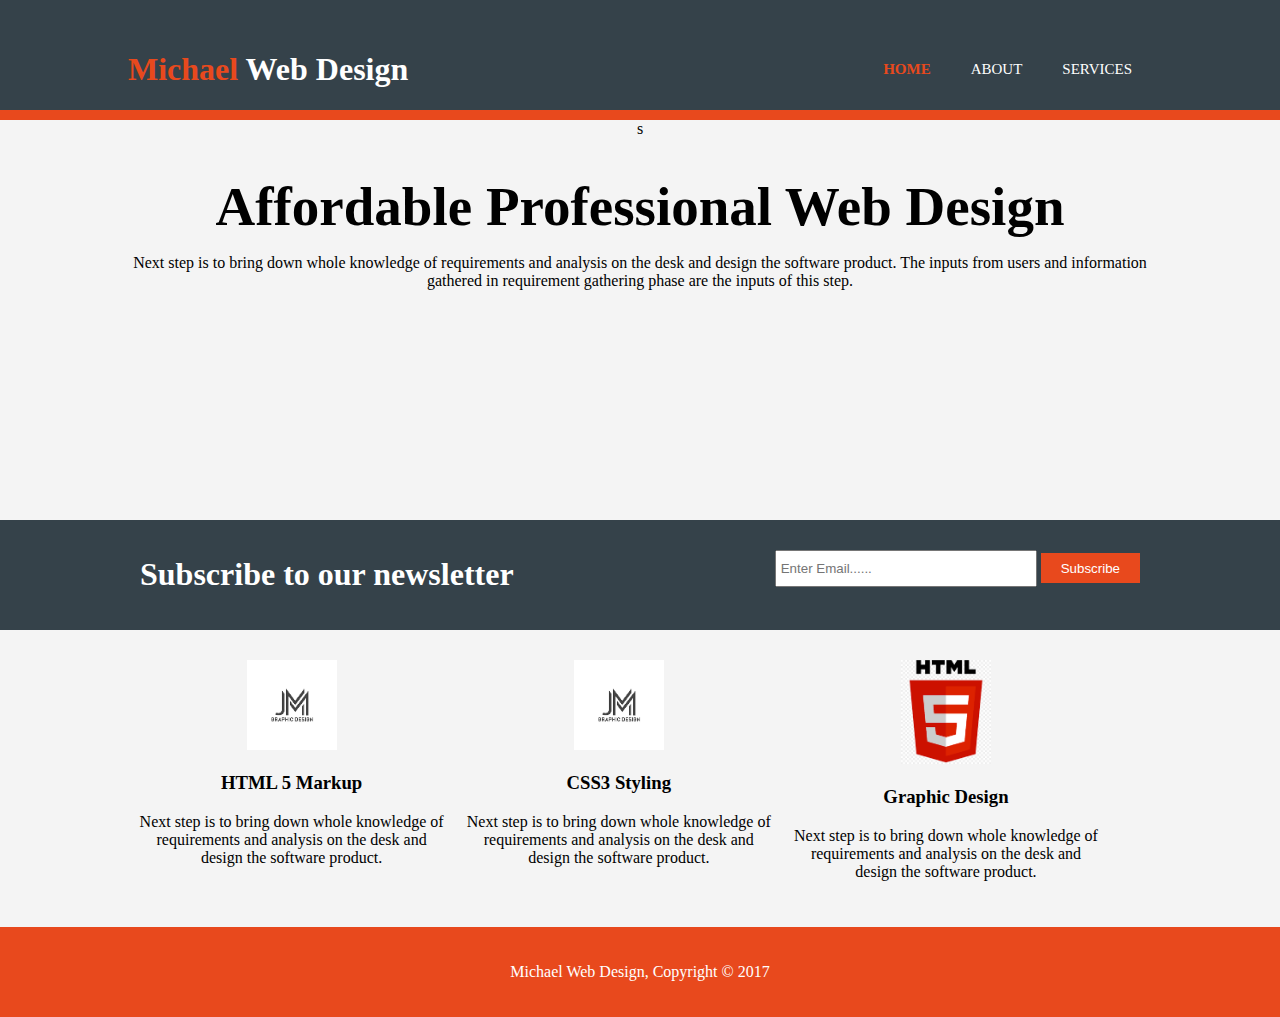
<file: projects/acme/index.html>
<!DOCTYPE html>
<html lang="en">
<head>
    <meta charset="UTF-8">
    <meta name="viewport" content="width-device-width">
    <meta name="description" content="Affordable and professional web design">
    <meta name="keywords" content="web design , affordable web design, professional web design">
    <meta name="author" content="Michael Dapaah">
    <title>Michael Web Design | Welcome</title>
    <link rel="stylesheet" href="./css/style.css">

</head>
<body>
    <header>
        <div class="container">
            <div id="branding">
                <h1><span class="highlight">Michael</span> Web Design</h1>
            </div>
            <nav>
                <ul>
                    <li class="current"><a href="index.html">HOME</a></li>
                    <li><a href="about.html">ABOUT</a></li>
                    <li><a href="services.html">SERVICES</a></li>
                </ul>
            </nav>
        </div>
    </header>
    <section id="showcase">
        <div class="container">s
            <h1>Affordable Professional Web Design</h1>
            <p>Next step is to bring down whole knowledge of requirements and analysis on the
desk and design the software product. The inputs from users and information
gathered in requirement gathering phase are the inputs of this step.</p>
        </div>
    </section>
    <section id="newsletter">
        <div class="container">
            <h1> Subscribe to our newsletter</h1>
            <form>
                <input type="email" placeholder="Enter Email......">
                <button type="submit" class="button_1">Subscribe</button>
            </form>
        </div>
     </section>
    <section id="boxes">
        <div class="container">
            <div class="box">
                <img src="./img/pi2.png">
                <h3>HTML 5 Markup</h3>
                <p>Next step is to bring down whole knowledge of requirements and analysis on the
desk and design the software product. </p>
             </div>
            <div class="box">
                <img src="./img/pi2.png">
                <h3>CSS3 Styling</h3>
                <p>Next step is to bring down whole knowledge of requirements and analysis on the
desk and design the software product. </p>
            </div>
            <div class="box">
                <img src="./img/pi3.png">
                 <h3>Graphic Design</h3>
                <p>Next step is to bring down whole knowledge of requirements and analysis on the
desk and design the software product. </p>
            </div>
        </div>
    </section>

    <footer>
        <p>Michael Web Design, Copyright &copy; 2017 </p>
    </footer>
</body>
</html>
</file>
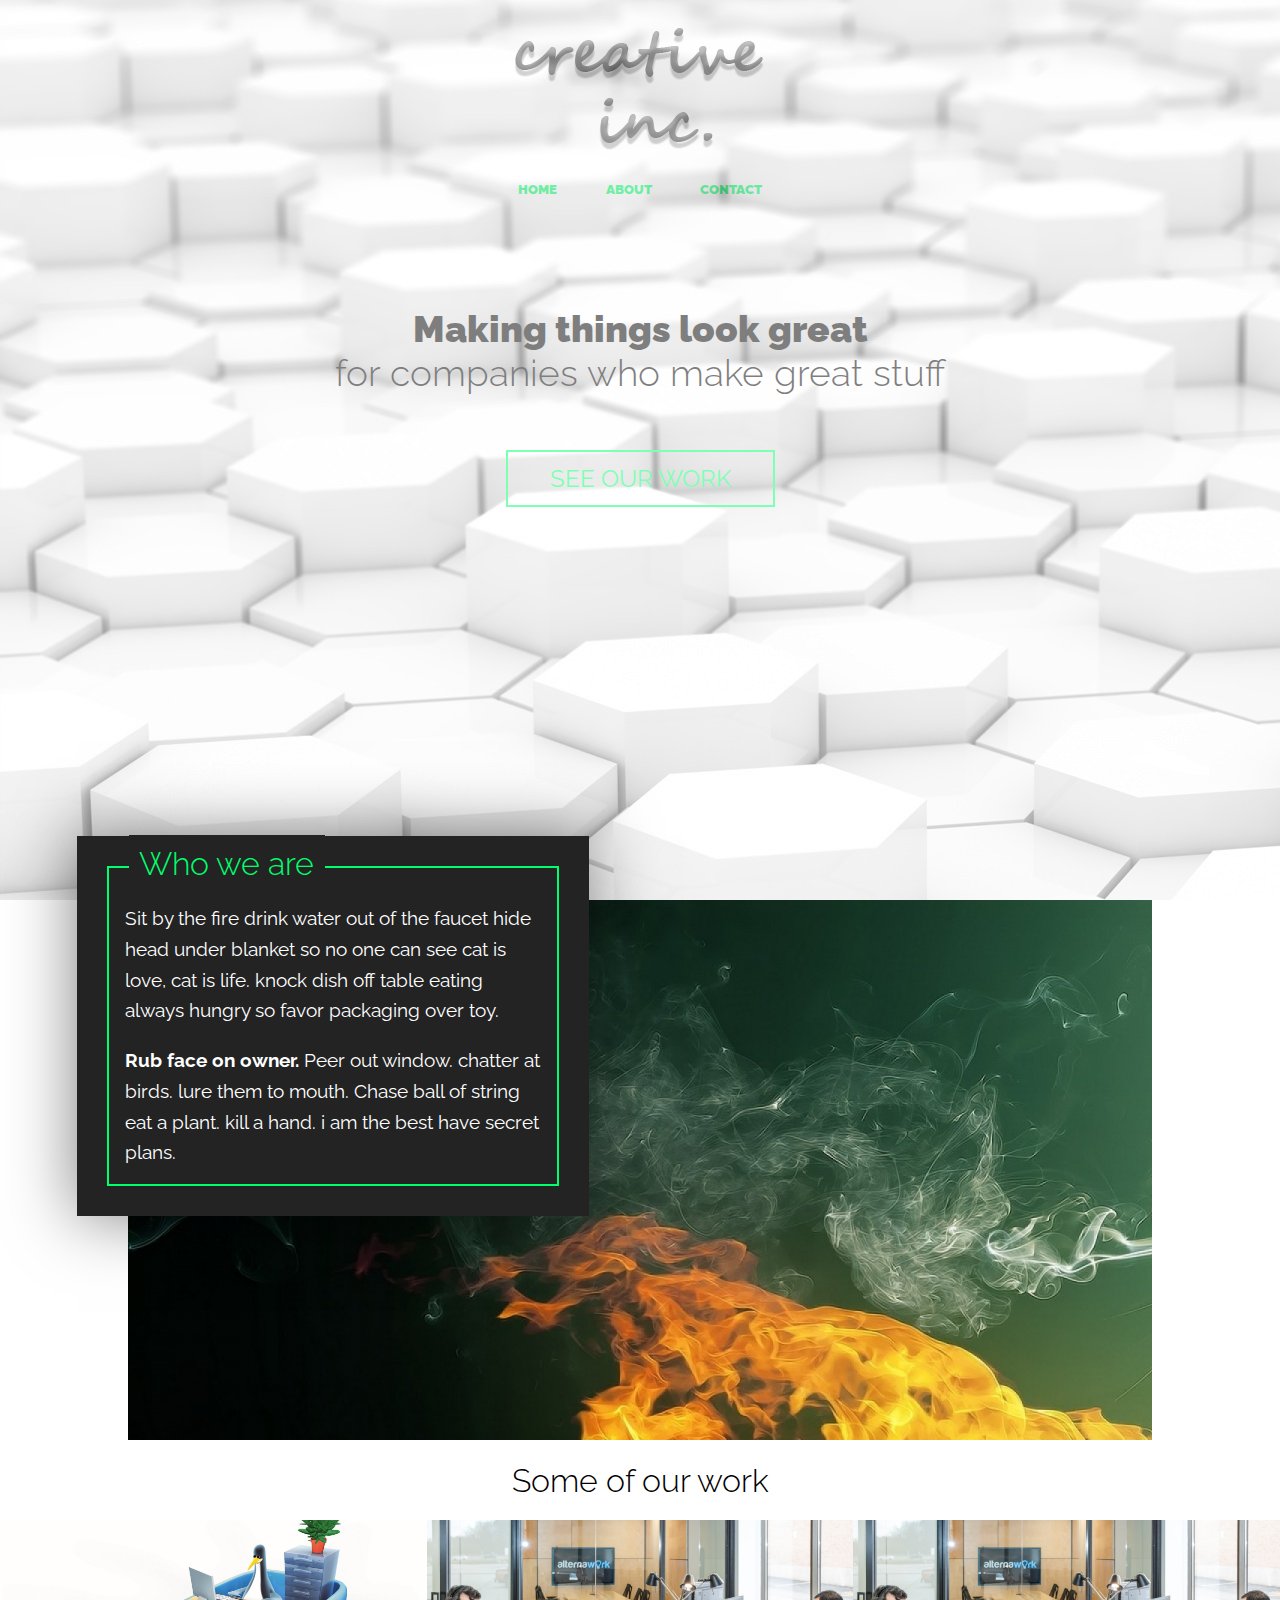
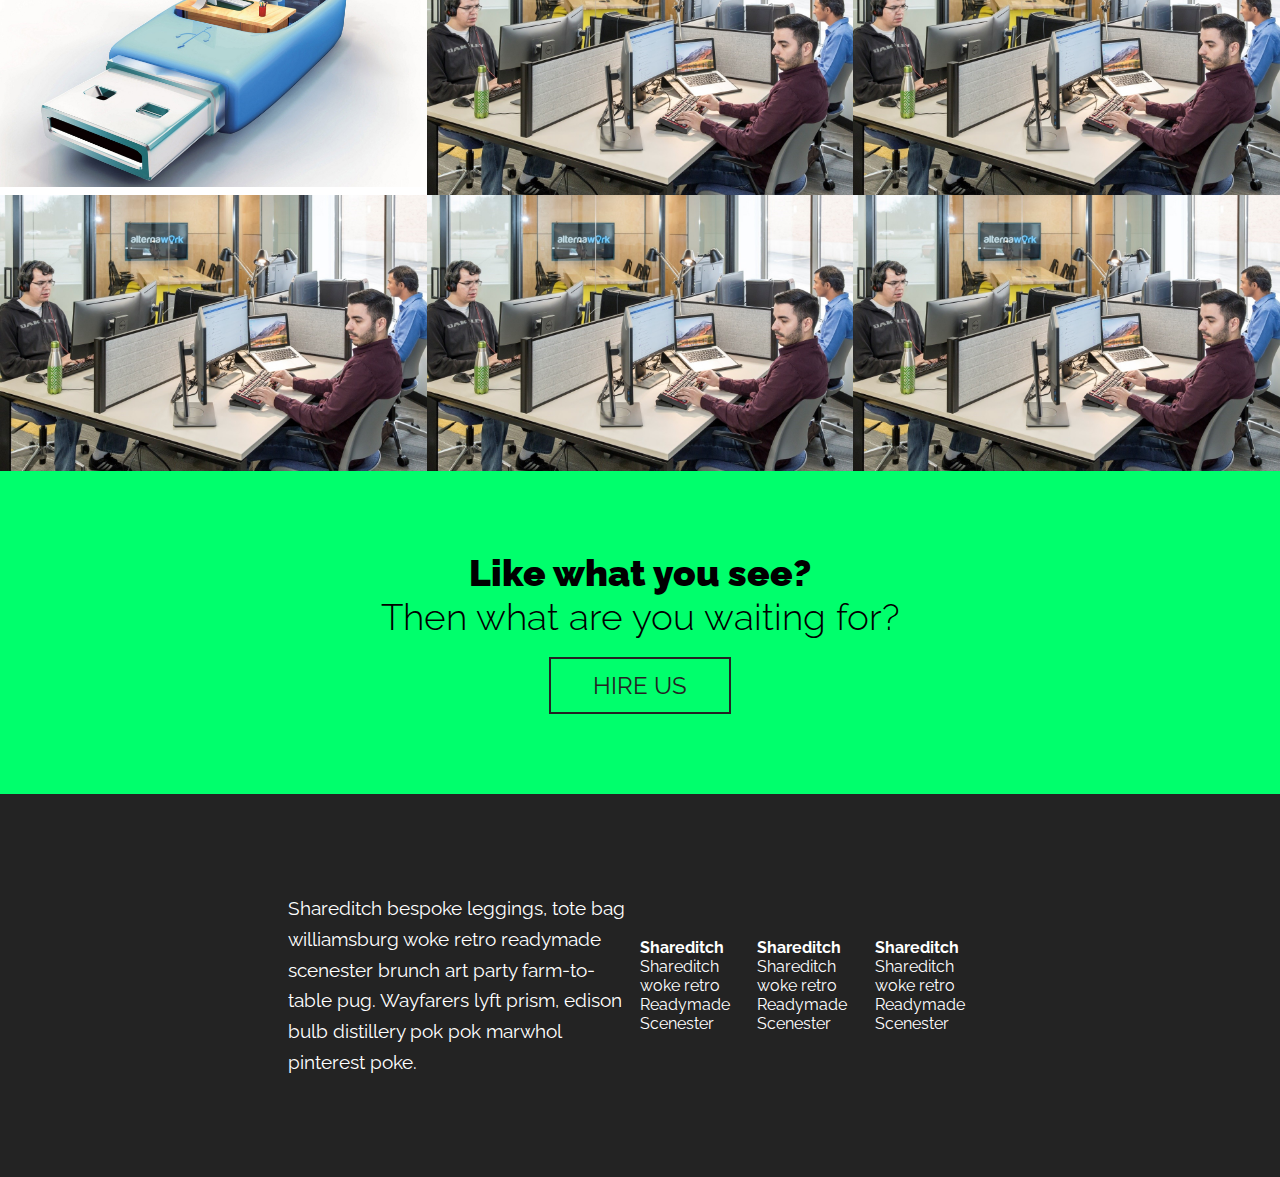
<file: projects/creative inc/index.html>
<!DOCTYPE html>
<html lang="en">
<head>
    <meta charset="UTF-8">
    <meta name="viewport" content="width-device-width , initial-scale=1">
    <title>Creative Inc</title>
    <link href="css/styles.css" rel="stylesheet" type="text/css">
</head>
<body>
    <header>
        <img src="img/new.png" alt="Creative inc. logo" class="logo">
        <nav>
            <ul>
                <li><a href="">Home</a> </li>
                <li><a href="">About</a> </li>
                <li><a href="">Contact</a> </li>
            </ul>
        </nav>
    </header>
    <section class="home-hero">
        <div class="container">
            <h1 class="title">Making things look great
                <span>for companies who make great stuff</span>
            </h1>
            <a href="" class="button button-accent">See Our Work</a>
        </div>
        </section >
    <section class="home-about">

        <div class="home-about-textbox">
            <h1>Who we are</h1>
            <p>Sit by the fire drink water out of the faucet hide head under blanket
            so no one can see cat is love, cat is life. knock dish off table eating always
                hungry so favor packaging over toy.
            </p>
            <p><strong>Rub face on owner.</strong> Peer out window. chatter at birds. lure them to mouth. Chase
            ball of string eat a plant. kill a hand. i am the best have secret plans.</p>
        </div>
    </section>
    

    <section class="portfolio">
        <h1>Some of our work</h1>

        <!--portfolio item 01-->
        <figure class="port-item">
            <img src="img/pendrive.jpg" alt="portfolio item">
            <figcaption class="port-desc">
                <p>Project title</p>
                <a href="" class="button button-accent button-small">project details</a>
            </figcaption>
        </figure>

                <!--portfolio item 02-->
        <figure class="port-item">
            <img src="img/red-bit.jpg" alt="portfolio item">
            <figcaption class="port-desc">
                <p>Project title</p>
                <a href="" class="button button-accent button-small">project details</a>
            </figcaption>
        </figure>

                <!--portfolio item 03-->
        <figure class="port-item">
            <img src="img/red-bit.jpg" alt="portfolio item">
            <figcaption class="port-desc">
                <p>Project title</p>
                <a href="" class="button button-accent button-small">project details</a>
            </figcaption>
        </figure>

                <!--portfolio item 04-->
        <figure class="port-item">
            <img src="img/red-bit.jpg" alt="portfolio item">
            <figcaption class="port-desc">
                <p>Project title</p>
                <a href="" class="button button-accent button-small">project details</a>
            </figcaption>
        </figure>

                <!--portfolio item 05-->
        <figure class="port-item">
            <img src="img/red-bit.jpg" alt="portfolio item">
            <figcaption class="port-desc">
                <p>Project title</p>
                <a href="" class="button button-accent button-small">project details</a>
            </figcaption>
        </figure>

                <!--portfolio item 06-->
        <figure class="port-item">
            <img src="img/red-bit.jpg" alt="portfolio item">
            <figcaption class="port-desc">
                <p>Project title</p>
                <a href="" class="button button-accent button-small">project details</a>
            </figcaption>
        </figure>
    </section>

    <section class="cta">
        <div class="container">
            <h1 class="title title-cta">Like what you see?
                <span>Then what are you waiting for?</span>
            </h1>
            <a href="" class="button button-dark">Hire Us</a>
        </div>
    </section>

    <footer>
        <div class="container">
            <div class="col-3">
            <p>Shareditch bespoke leggings, tote bag williamsburg woke retro
            readymade scenester brunch art party farm-to-table pug. Wayfarers
            lyft prism, edison bulb distillery pok pok marwhol pinterest poke.</p>
            </div>

            <div class="col-1">
                <ul class="unstyled-list">
                    <li><Strong>Shareditch</Strong></li>
                    <li>Shareditch</li>
                    <li>woke retro</li>
                    <li>Readymade</li>
                    <li>Scenester</li>
                </ul>
            </div>
            <div class="col-1">
                <ul class="unstyled-list">
                    <li><Strong>Shareditch</Strong></li>
                    <li>Shareditch</li>
                    <li>woke retro</li>
                    <li>Readymade</li>
                    <li>Scenester</li>
                </ul>
            </div>

            <div class="col-1">
                <ul class="unstyled-list">
                    <li><Strong>Shareditch</Strong></li>
                    <li>Shareditch</li>
                    <li>woke retro</li>
                    <li>Readymade</li>
                    <li>Scenester</li>
                </ul>
            </div>
        </div>
    </footer>
</body>
</html>
</file>
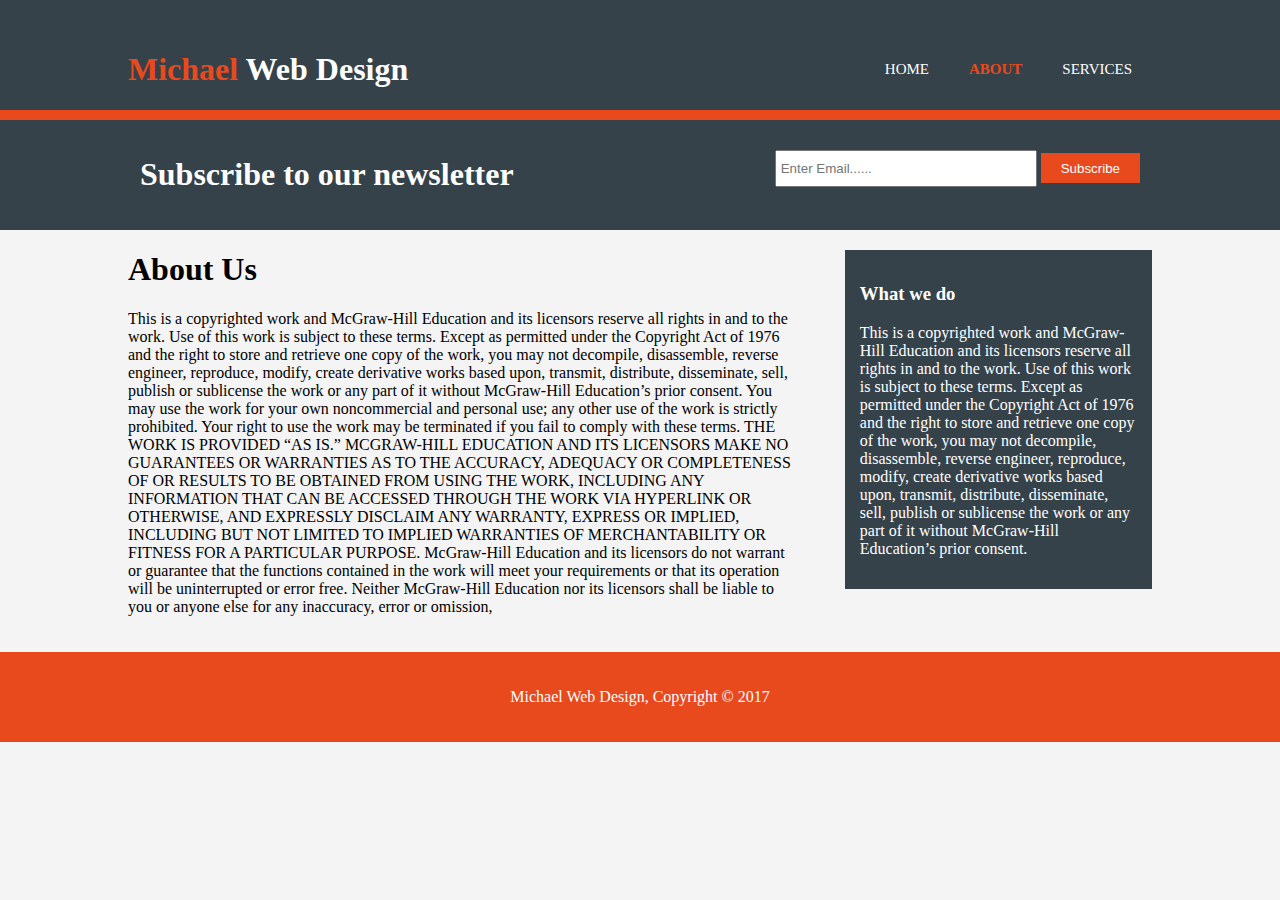
<file: projects/acme/about.html>
<!DOCTYPE html>
<html lang="en">
<head>
    <meta charset="UTF-8">
    <meta name="viewport" content="width-device-width">
    <meta name="description" content="Affordable and professional web design">
    <meta name="keywords" content="web design , affordable web design, professional web design">
    <meta name="author" content="Michael Dapaah">
    <title>Michael Web Design | About</title>
    <link rel="stylesheet" href="./css/style.css">

</head>
<body>
    <header>
        <div class="container">
            <div id="branding">
                <h1><span class="highlight">Michael</span> Web Design</h1>
            </div>
            <nav>
                <ul>
                    <li><a href="index.html">HOME</a></li>
                    <li class="current"><a href="about.html">ABOUT</a></li>
                    <li><a href="services.html">SERVICES</a></li>
                </ul>
            </nav>
        </div>
    </header>

    <section id="newsletter">
        <div class="container">
            <h1> Subscribe to our newsletter</h1>
            <form>
                <input type="email" placeholder="Enter Email......">
                <button type="submit" class="button_1">Subscribe</button>
            </form>
        </div>
     </section>
    <section id="main">
        <div class="container">
            <article id="main-col">
                <h1 class="page-title">About Us</h1>
                <p>This is a copyrighted work and McGraw-Hill Education and its licensors reserve all rights in and to
the work. Use of this work is subject to these terms. Except as permitted under the Copyright Act of
1976 and the right to store and retrieve one copy of the work, you may not decompile, disassemble,
reverse engineer, reproduce, modify, create derivative works based upon, transmit, distribute,
disseminate, sell, publish or sublicense the work or any part of it without McGraw-Hill Education’s
prior consent. You may use the work for your own noncommercial and personal use; any other use of
the work is strictly prohibited. Your right to use the work may be terminated if you fail to comply
with these terms.
THE WORK IS PROVIDED “AS IS.” MCGRAW-HILL EDUCATION AND ITS LICENSORS
MAKE NO GUARANTEES OR WARRANTIES AS TO THE ACCURACY, ADEQUACY OR
COMPLETENESS OF OR RESULTS TO BE OBTAINED FROM USING THE WORK,
INCLUDING ANY INFORMATION THAT CAN BE ACCESSED THROUGH THE WORK VIA
HYPERLINK OR OTHERWISE, AND EXPRESSLY DISCLAIM ANY WARRANTY, EXPRESS
OR IMPLIED, INCLUDING BUT NOT LIMITED TO IMPLIED WARRANTIES OF
MERCHANTABILITY OR FITNESS FOR A PARTICULAR PURPOSE. McGraw-Hill Education
and its licensors do not warrant or guarantee that the functions contained in the work will meet your
requirements or that its operation will be uninterrupted or error free. Neither McGraw-Hill Education
nor its licensors shall be liable to you or anyone else for any inaccuracy, error or omission,</p>
            </article>
            <aside id="sidebar">
                <div class="dark">
                    <h3>What we do</h3>
                    <p>This is a copyrighted work and McGraw-Hill Education and its licensors reserve all rights in and to the work. Use of this work is subject to these terms. Except as permitted under the Copyright Act of 1976 and the right to store and retrieve one copy of the work, you may not decompile, disassemble, reverse engineer, reproduce, modify, create derivative works based upon, transmit, distribute, disseminate, sell, publish or sublicense the work or any part of it without McGraw-Hill Education’s prior consent.</p>
                </div>
            </aside>

        </div>
    </section>

    <footer>
        <p>Michael Web Design, Copyright &copy; 2017 </p>
    </footer>
</body>
</html>
</file>
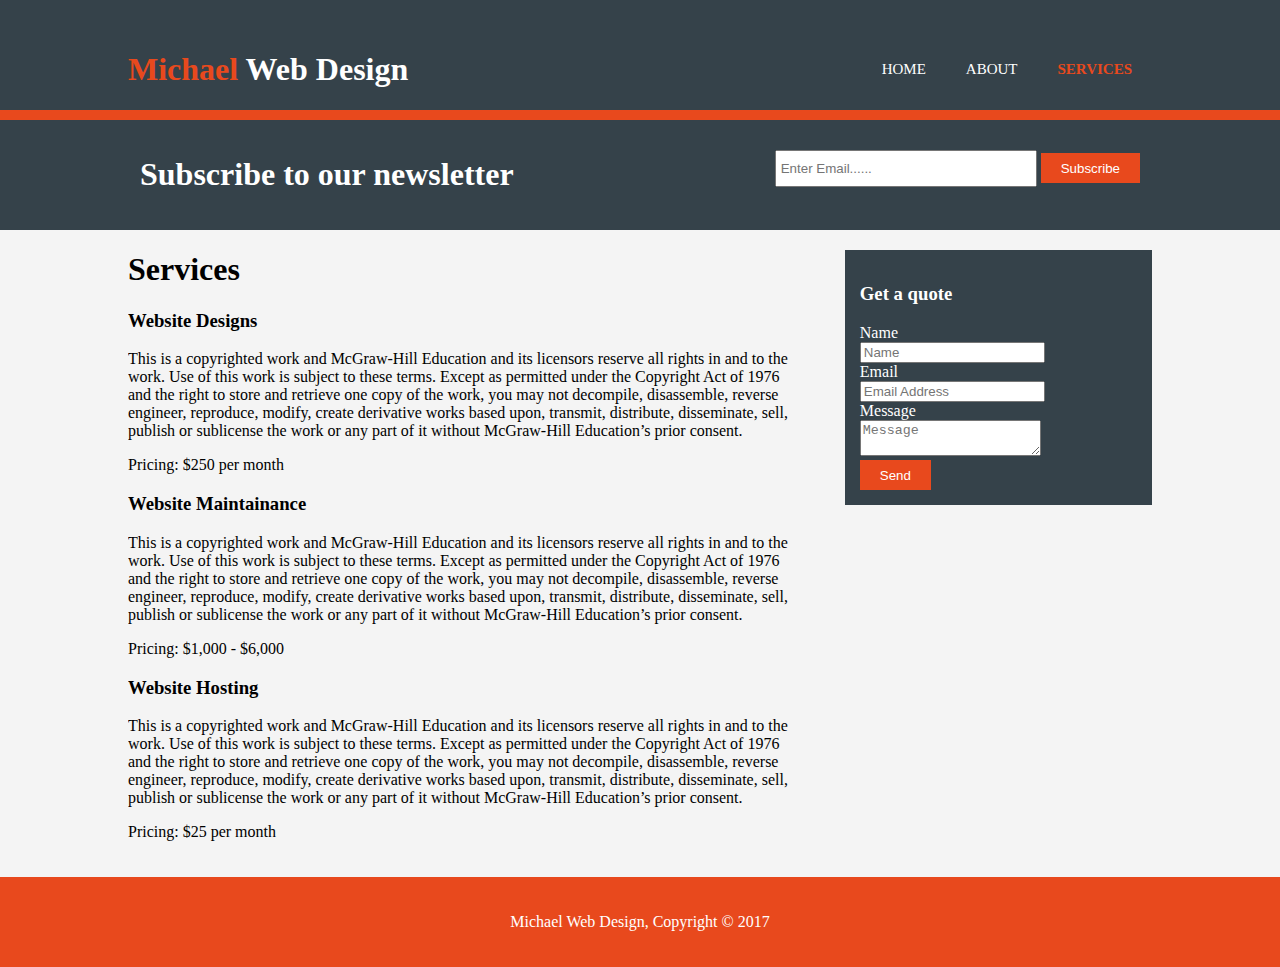
<file: projects/acme/services.html>
<!DOCTYPE html>
<html lang="en">
<head>
    <meta charset="UTF-8">
    <meta name="viewport" content="width-device-width">
    <meta name="description" content="Affordable and professional web design">
    <meta name="keywords" content="web design , affordable web design, professional web design">
    <meta name="author" content="Michael Dapaah">
    <title>Michael Web Design | Services</title>
    <link rel="stylesheet" href="./css/style.css">

</head>
<body>
    <header>
        <div class="container">
            <div id="branding">
                <h1><span class="highlight">Michael</span> Web Design</h1>
            </div>
            <nav>
                <ul>
                    <li><a href="index.html">HOME</a></li>
                    <li><a href="about.html">ABOUT</a></li>
                    <li class="current"><a href="services.html">SERVICES</a></li>
                </ul>
            </nav>
        </div>
    </header>

    <section id="newsletter">
        <div class="container">
            <h1> Subscribe to our newsletter</h1>
            <form>
                <input type="email" placeholder="Enter Email......">
                <button type="submit" class="button_1">Subscribe</button>
            </form>
        </div>
     </section>
    <section id="main">
        <div class="container">
            <article id="main-col">
                <h1 class="page-title">Services</h1>
                <ul id="services">
                    <li>
                        <h3>Website Designs</h3>
                        <p>This is a copyrighted work and McGraw-Hill Education and its licensors reserve all rights in and to the work. Use of this work is subject to these terms. Except as permitted under the Copyright Act of 1976 and the right to store and retrieve one copy of the work, you may not decompile, disassemble, reverse engineer, reproduce, modify, create derivative works based upon, transmit, distribute, disseminate, sell, publish or sublicense the work or any part of it without McGraw-Hill Education’s prior consent.</p>
                        <p>Pricing: $250 per month</p>
                    </li>
                    <li>
                        <h3>Website Maintainance</h3>
                        <p>This is a copyrighted work and McGraw-Hill Education and its licensors reserve all rights in and to the work. Use of this work is subject to these terms. Except as permitted under the Copyright Act of 1976 and the right to store and retrieve one copy of the work, you may not decompile, disassemble, reverse engineer, reproduce, modify, create derivative works based upon, transmit, distribute, disseminate, sell, publish or sublicense the work or any part of it without McGraw-Hill Education’s prior consent.</p>
                        <p>Pricing: $1,000 - $6,000</p>
                    </li>
                    <li>
                        <h3>Website Hosting</h3>
                        <p>This is a copyrighted work and McGraw-Hill Education and its licensors reserve all rights in and to the work. Use of this work is subject to these terms. Except as permitted under the Copyright Act of 1976 and the right to store and retrieve one copy of the work, you may not decompile, disassemble, reverse engineer, reproduce, modify, create derivative works based upon, transmit, distribute, disseminate, sell, publish or sublicense the work or any part of it without McGraw-Hill Education’s prior consent.</p>
                        <p>Pricing: $25 per month </p>
                    </li>
                </ul>
            </article>
            <aside id="sidebar">
                <div class="dark">
                    <h3>Get a quote</h3>
                    <form class="quote">
                        <div>
                            <label>Name</label><br>
                            <input type="text" placeholder="Name">
                        </div>
                        <div>
                            <label>Email</label><br>
                            <input type="Email" placeholder="Email Address">
                        </div>
                        <div>
                            <label>Message</label><br>
                            <textarea placeholder="Message"></textarea>
                        </div>
                        <button class="button_1" type="submit">Send</button>
                    </form>
                </div>
            </aside>

        </div>
    </section>

    <footer>
        <p>Michael Web Design, Copyright &copy; 2017 </p>
    </footer>
</body>
</html>
</file>
<file: projects/acme/css/style.css>
body{
    font: 15px, 1.5 Arial, Helvetica,sans-serif;
    padding:0;
    margin:0;
    background-color: #f4f4f4;

}
.container{
    width:80%;
    margin:auto;
    overflow:hidden;

}
ul{
    margin:0px;
    padding:0px;
    }
.button_1{
    height:30px;
    background:#e8491d;
    border:0;
    padding-left:20px;
    padding-right:20px;
    color: white;
}
.dark{
    padding:15px;
    background:#35424a;
    color:white;
    margin-top:10px;
    margin-bottom:10px;

}
/* header*/
header{
    background:#35424a;
    color:#ffffff;
    padding-top:30px;
    min-height: 70px;
    border-bottom: #e8491d 10px solid;
    }
header a{
    color:white;
    text-decoration:none;
    font-size: 15px;
}
header ul{
    margin:0;
    padding:0;

}
header li{
    float:left;
    display:inline;
    padding:0 20px 0 20px;

}
header #branding{
    float: left;

}
header #branding{
    margin: 0;
}
header nav{
    float: right;
    margin-top: 30px;
}
header .highlight,header .current a{
    color :#e8491d;
    font-weight:bold;

}
header a:hover{
    color: grey;
    font-weight:bold;
}

/*showcase*/
#showcase{
    min-height:400px;
    background:url('./img/pi4.jpg') no repeat 0 -400px;
    text-align: center;
    color:# black;
    }
#showcase h1{
    margin-bottom:100px;
    font-size:55px;
    margin-bottom:10px;
}
#newsletter{
    padding:15px;
    color:#ffffff;
    background:#35424a;

}
#newsletter h1{
    float:left
    }
#newsletter form{
    float: right;
    margin-top:15px;
    }
#newsletter input[type="email"]{
    padding:4px;
    height:25px;
    width:250px;
}
#boxes{
    margin-top:20px;

}
#boxes .box{
    float: left;
    text-align: center;
    width:30%;
    padding:10px;

}
#boxes .box img{
    width:90px;
}
aside#sidebar{
    float:right;
    width:30%;
    margin-top:10px;
}
/*Main-col*/
article#main-col{
    float:left;
    width: 65%;
}
footer{
    padding:20px;
    margin-top:20px;
    color: white;
    background-color:#e8491d;
    text-align: center;
}
</file>
<file: projects/creative inc/css/styles.css>
@import
url('https://fonts.googleapis.com/css?family=Raleway:300,400,700,900');

*{
    box-sizing: border-box;
    transition: all ease-in-out 250ms; 
}
body{
    margin:0;
    font-family: 'Raleway', sans-serif;
    text-align: center;
}
img{
    max-width: 100%;
    height: auto; 
}
.container{
    width: 55%;
    max-width: 70em;
    margin: 0 auto;

}

.clearfix::after,
section::after,
footer::after {
    content: '';
    display: block;
    clear: both;

}

/*column system*/
[class^=col-]{
        width: 100%;
        margin-top: 1em;
} 

[class^=col-]:first-child{
    margin-top:0;
}
.col-1{
    width: 33.333334%;
    float: left;
}

@media (min-width: 40rem ){
    [class^=col-]{
        float: left;
        padding: 0 .25em;
        margin-top: 0;
    }
    [class^=col-]:first-child{
        padding-left:0;
    }
    [class^=col-]:last-child{
        padding-right:0;
    }

.col-3{
    width: 50%;
    float: left;
}
.col-1{
    float : right;
    padding: 4em 0 4em 0;
    width: 16.6666%;
}
}
/*typography section
************************** */
h1{
    font-weight:300;
    font-size: 1.7rem;

}
.p{
    margin-top: 0;
    line-height: 1.5;
}
p:last-of-type{
    margin-bottom:0;
}
.title{
   font-size: 2.5rem;
   margin-bottom: 1.5em;
   font-weight: 900;
   margin-top: 1em;
}
.title span{
    font-weight: 300;
    display: block;
    font-size: 1em; 
}
.title-cta{
    margin: 0 0 .5em;
}
.unstyled-list{
    margin: 0;
    padding: 0;
    list-style-type: none; 
}
@media(min-width: 60rem){
    p{
        font-size:1.2rem;
        line-height: 1.6;
    }
    .title{
        font-size: 2.3rem;
    }
}



/*buttons*/
.button{
    display: inline-block;
    font-size:1.15rem;
    text-decoration: none;
    text-transform: uppercase;
    border-width: 2px;
    border-style: solid;
    padding: .5em 1.75em;

}
@media (min-width: 60rem){
    .button{
        font-size:1.5rem;
    }
}
.button-small{
    font-size: .7rem;
    font-weight: 700;
}
.button-accent{
    color:#00ff6c;
    border-color: #00ff6c;
}
.button-accent:hover,
.button-accent:focus{
    background: #00ff6c;
    color: #232323;
}
.button-dark{
    color:#232323;
    border-color:#232323 ;
}   
.button-dark:hover,
.button-dark:focus{
    background: #232323;
    color: #00ff6c;
}



/*header
************************** */
header{
    position: absolute;
    margin-top: 1em;
   /* background-image:
    url(../img/3D.jpg);*/
    right: 0;
    left: 0;

}
nav ul{
    margin: 0;
    padding:0;
    list-style: none;
}
nav li{
    display:inline-block;
    margin: 1em;
}
nav a{
    font-weight: 900;
    text-decoration: none;
    text-transform: uppercase;
    font-size:.8rem;
    padding:.5em;
    color: #00ff6c;
}
nav a:hover, nav a:focus{
    color: #000000;
}
@media (min-width: 55rem){

    .nav{
        float: right;
    }

}

/*home-hero
************************** */

.home-hero{
    background-image:
    url(../img/3D.jpg);
    padding: 15em 0;
    color: black;
    opacity: 0.5;
    
}
@media (min-width: 60rem){
    .home-hero{
        height: 100vh;
        padding-top: 30vh
        
    }
}
.home-about-textbox{
    background-color: #232323;
    padding: 3em;
    width: 100vw;
    margin-left: -2.0%;
    outline: 2px solid #00ff6c;
    outline-offset: -2.5em;
    color: #ffffff;
    position: relative;
}
.home-about-textbox h1{
    color: #00ff6c;
    position: absolute;
    left: 50%;       
    transform: translateX(-50%);
    top:-.1em; 
    background: #232323;
    padding: 0 .14em;
}


@media (min-width: 25rem){
    h1{
       font-size: 1rem;
   }
   .home-about-textbox{
       width: 100vw;
   }
   .home-about-textbox h1{
       top: .4em;
       padding: 0.325em;
 
}
}
@media (min-width: 60rem){
    h1{
       font-size: 2.0rem;
   }
   .home-about{
       width: 80%;
       text-align: center;
       margin-left: 10%;
       background-image: url("../img/back.jpg");
       background-repeat: no-repeat;
       padding-bottom: 10em; 
        
   }
   .home-about-textbox{  
       width: 50%;
       padding: 3em;
       outline-offset: -2em;
       margin-left: -5%;
       top: -4em; 
       text-align: left;
       box-shadow: 0 0 4em 0 rgba(0,0,0,.5);
       
   }
   .home-about-textbox h1{
       top: -.7em;
       left: 3.25rem;
       transform: translateX(0); 
       
}
}

/*portfolio
************************** */
.portfolio{
    margin: 0em 0;
}

.port-item{
    margin: 0;
    position: relative;

}
.port-item img{
    display: block;  
}
.port-desc{
    position: absolute;
    z-index: 100;
    bottom: 0em;
    left: 0em;
    right: 0em;
    color: white;
    background: rgba(0,0,0,.6);
    padding-bottom: 2em;
}

.port-desc p{
    margin:1em;
}

@media(min-width: 37rem){
    .port-item{
        width: 50%;
        float: left;
    }
}

@media(min-width: 60rem){
    .port-item{
        width: 33.3333334%;
        overflow: hidden;
        
    }
    .port-desc{
        transform: translateY(150%);
    }
    .port-item:hover .port-desc{
        transform: translateY(0%);
    }
} 


/*CTA
************************** */

.cta{
    background-color: #00ff6c;
    padding: 5em 0;
     
}

footer{
    background: #232323;
    color: #fff;
    text-align: left;
    padding: 5em 0;  
}
</file>
